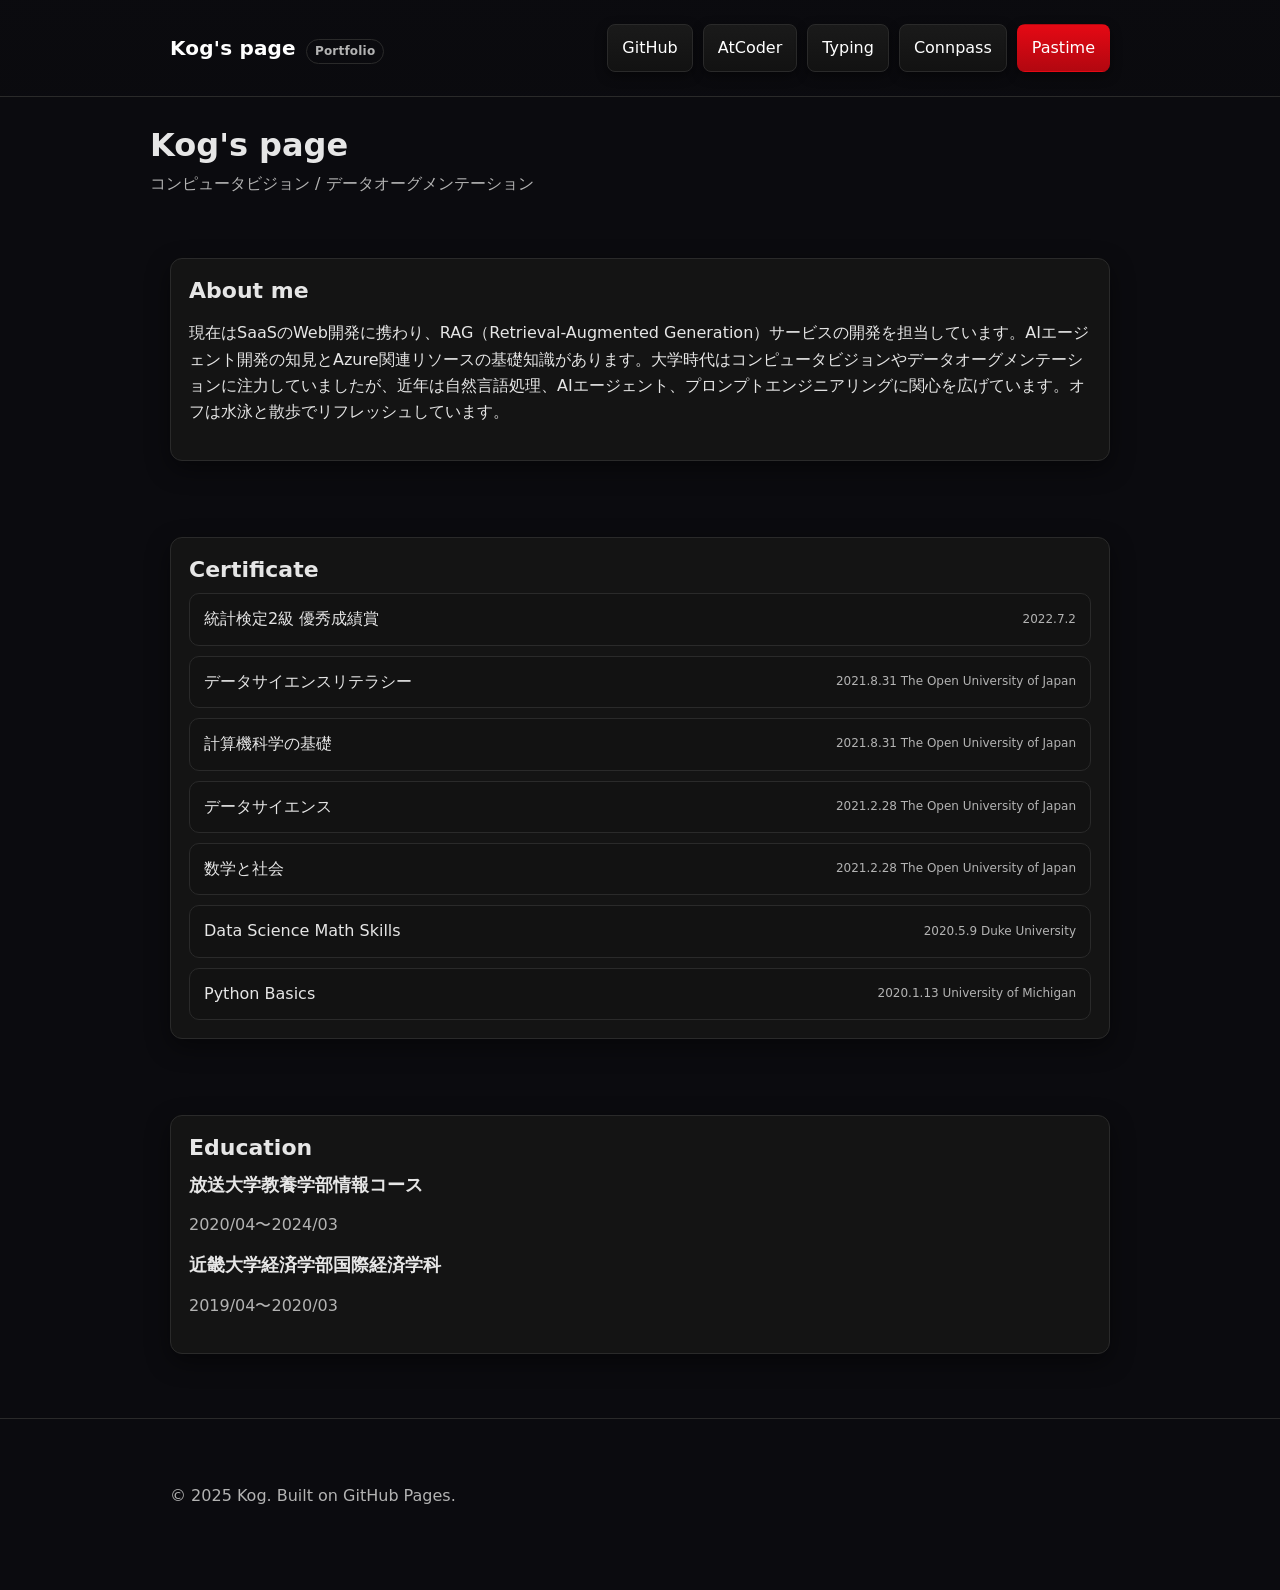
<file: index.html>
<!DOCTYPE html>
<html lang="ja">
<head>
<meta charset="UTF-8">
<meta name="viewport" content="width=device-width, initial-scale=1">
<meta name="color-scheme" content="dark">
<meta name="theme-color" content="#0b0b0f">
<title>Kog's Pages</title>
<link rel="preload" href="assets/css/styles.css" as="style">
<link rel="stylesheet" href="assets/css/styles.css">
</head>

<body>
<header class="site-header">
  <div class="container header-inner">
    <a class="brand" href="./">
      <span class="title">Kog's page</span>
      <span class="badge">Portfolio</span>
    </a>
    <nav class="nav-links" aria-label="Primary">
      <a class="btn" href="https://github.com/R-Kogure" target="_blank" rel="noopener">GitHub</a>
      <a class="btn" href="https://atcoder.jp/users/koggle" target="_blank" rel="noopener">AtCoder</a>
      <a class="btn" href="http://xan.xii.jp/profile/537.html" target="_blank" rel="noopener">Typing</a>
      <a class="btn" href="https://connpass.com/user/Love_meet_/" target="_blank" rel="noopener">Connpass</a>
      <a class="btn accent" href="data/competition/competition.html">Pastime</a>
    </nav>
  </div>
</header>

<main>
  <section class="container hero">
    <h1>Kog's page</h1>
    <p class="muted">コンピュータビジョン / データオーグメンテーション</p>
  </section>

  <section class="container section">
    <div class="card">
      <h2>About me</h2>
      <p>現在はSaaSのWeb開発に携わり、RAG（Retrieval-Augmented Generation）サービスの開発を担当しています。AIエージェント開発の知見とAzure関連リソースの基礎知識があります。大学時代はコンピュータビジョンやデータオーグメンテーションに注力していましたが、近年は自然言語処理、AIエージェント、プロンプトエンジニアリングに関心を広げています。オフは水泳と散歩でリフレッシュしています。</p>
    </div>
  </section>

  <section class="container section">
    <div class="card">
      <h2>Certificate</h2>
      <ul class="cert-list">
        <li class="cert-item">
          <a href="data/CS/cert-stat2.pdf" target="_blank" rel="noopener">統計検定2級 優秀成績賞</a>
          <span class="cert-meta">2022.7.2</span>
        </li>
        <li class="cert-item">
          <a href="data/CS/cert-literacy-datascience.pdf" target="_blank" rel="noopener">データサイエンスリテラシー</a>
          <span class="cert-meta">2021.8.31 The Open University of Japan</span>
        </li>
        <li class="cert-item">
          <a href="data/CS/cert-Basic-CS.pdf" target="_blank" rel="noopener">計算機科学の基礎</a>
          <span class="cert-meta">2021.8.31 The Open University of Japan</span>
        </li>
        <li class="cert-item">
          <a href="data/CS/cert-DS.pdf" target="_blank" rel="noopener">データサイエンス</a>
          <span class="cert-meta">2021.2.28 The Open University of Japan</span>
        </li>
        <li class="cert-item">
          <a href="data/CS/cert-socialmath.pdf" target="_blank" rel="noopener">数学と社会</a>
          <span class="cert-meta">2021.2.28 The Open University of Japan</span>
        </li>
        <li class="cert-item">
          <a href="https://coursera.org/share/cfc6cef050c77dce6e2a2116cb4f698d" target="_blank" rel="noopener">Data Science Math Skills</a>
          <span class="cert-meta">2020.5.9 Duke University</span>
        </li>
        <li class="cert-item">
          <a href="https://coursera.org/share/46cb28aca3fc03ee43f8d1f802994fec" target="_blank" rel="noopener">Python Basics</a>
          <span class="cert-meta">2020.1.13 University of Michigan</span>
        </li>
      </ul>
    </div>
  </section>

  <section class="container section">
    <div class="card">
      <h2>Education</h2>
      <h3>放送大学教養学部情報コース</h3>
      <p class="muted">2020/04〜2024/03</p>
      <h3>近畿大学経済学部国際経済学科</h3>
      <p class="muted">2019/04〜2020/03</p>
    </div>
  </section>
</main>

<footer class="site-footer">
  <div class="container">
    <p class="muted">© 2025 Kog. Built on GitHub Pages.</p>
  </div>
</footer>

<script>
console.log('GitHub Pages');
</script>
</body>
</html>
</file>
<file: assets/css/styles.css>
:root {
  --bg: #0b0b0f;
  --surface: #141414;
  --text: #e6e6e6;
  --muted: #b3b3b3;
  --accent: #e50914; /* Netflix red */
  --accent-2: #b20710;
  --border: #2a2a2a;
  --shadow: rgba(0, 0, 0, 0.45);
}

* {
  box-sizing: border-box;
}

html {
  -webkit-text-size-adjust: 100%;
}

body {
  margin: 0;
  background: var(--bg);
  color: var(--text);
  font-family: ui-sans-serif, system-ui, -apple-system, Segoe UI, Roboto, Helvetica, Arial, "Apple Color Emoji", "Segoe UI Emoji";
  line-height: 1.65;
  -webkit-font-smoothing: antialiased;
  -moz-osx-font-smoothing: grayscale;
}

a {
  color: #ffffff;
  text-decoration: none;
}

a:hover {
  text-decoration: underline;
}

img {
  max-width: 100%;
  height: auto;
  display: block;
}

.container {
  max-width: 980px;
  margin: 0 auto;
  padding: 24px 20px;
}

header.site-header {
  position: sticky;
  top: 0;
  z-index: 50;
  background: linear-gradient(180deg, rgba(11,11,15,0.98) 0%, rgba(11,11,15,0.94) 100%);
  border-bottom: 1px solid var(--border);
  backdrop-filter: saturate(150%) blur(6px);
}

.header-inner {
  display: flex;
  align-items: center;
  justify-content: space-between;
  gap: 16px;
}

.brand {
  display: inline-flex;
  align-items: baseline;
  gap: 10px;
  font-weight: 700;
  letter-spacing: 0.2px;
}

.brand .title {
  font-size: 20px;
}

.brand .badge {
  color: var(--muted);
  font-size: 12px;
  border: 1px solid var(--border);
  padding: 2px 8px;
  border-radius: 999px;
}

.nav-links {
  display: flex;
  flex-wrap: wrap;
  gap: 10px;
}

.btn {
  display: inline-flex;
  align-items: center;
  gap: 8px;
  padding: 10px 14px;
  border-radius: 8px;
  border: 1px solid var(--border);
  background: linear-gradient(180deg, #1a1a1a 0%, #121212 100%);
  color: #fff;
  text-decoration: none;
  box-shadow: 0 4px 12px var(--shadow);
  transition: transform 120ms ease, box-shadow 120ms ease, background 120ms ease;
}

.btn:hover {
  transform: translateY(-1px);
  box-shadow: 0 6px 18px var(--shadow);
  text-decoration: none;
}

.btn:active {
  transform: translateY(0);
}

.btn.accent {
  background: linear-gradient(180deg, var(--accent) 0%, var(--accent-2) 100%);
  border-color: transparent;
}

.hero {
  padding: 28px 0 8px;
}

.hero h1 {
  margin: 0 0 6px;
  font-size: 32px;
}

.hero p {
  margin: 0;
  color: var(--muted);
}

main {
  display: block;
}

section.section {
  margin-top: 28px;
}

.card {
  background: var(--surface);
  border: 1px solid var(--border);
  border-radius: 12px;
  padding: 18px;
  box-shadow: 0 8px 24px var(--shadow);
}

h1, h2, h3, h4 {
  line-height: 1.25;
}

h2 {
  font-size: 22px;
  margin: 0 0 10px;
}

h3 {
  font-size: 18px;
  margin: 12px 0 8px;
}

.muted {
  color: var(--muted);
}

.links-grid {
  display: grid;
  grid-template-columns: repeat(auto-fit, minmax(160px, 1fr));
  gap: 12px;
}

.cert-list {
  list-style: none;
  margin: 0;
  padding: 0;
}

.cert-item {
  display: flex;
  align-items: center;
  justify-content: space-between;
  gap: 12px;
  padding: 12px 14px;
  border: 1px solid var(--border);
  border-radius: 10px;
  background: #121212;
}

.cert-item + .cert-item {
  margin-top: 10px;
}

.cert-item a {
  color: var(--text);
  text-decoration: none;
}

.cert-item a:hover {
  text-decoration: underline;
}

.cert-meta {
  color: var(--muted);
  font-size: 12px;
  white-space: nowrap;
}

footer.site-footer {
  margin-top: 40px;
  padding: 24px 0 40px;
  color: var(--muted);
  border-top: 1px solid var(--border);
}

/* Focus visibility */
*:focus-visible {
  outline: 3px solid rgba(229, 9, 20, 0.6);
  outline-offset: 2px;
}

/* Reduce motion */
@media (prefers-reduced-motion: reduce) {
  .btn {
    transition: none;
  }
}
</file>
